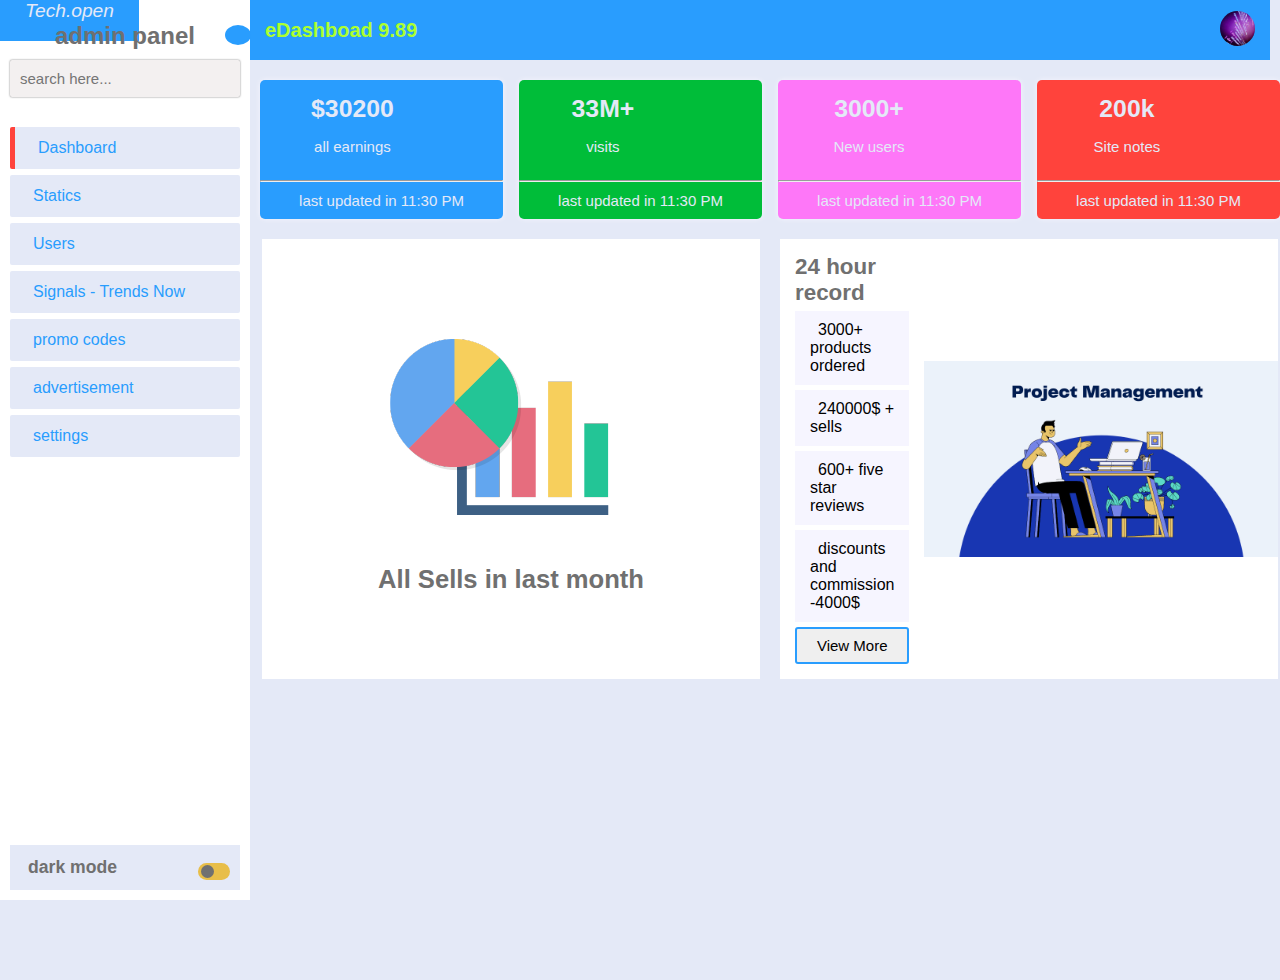
<file: index.html>
<!DOCTYPE html>
<html lang="en">
<head>
    <meta charset="UTF-8">
    <meta http-equiv="X-UA-Compatible" content="IE=edge">
    <meta name="viewport" content="width=device-width, initial-scale=1.0">
    <title></title>
    <link rel="stylesheet" href="style.css">
    <link rel="stylesheet" href="https://cdnjs.cloudflare.com/ajax/libs/font-awesome/6.4.0/css/all.min.css" integrity="sha512-iecdLmaskl7CVkqkXNQ/ZH/XLlvWZOJyj7Yy7tcenmpD1ypASozpmT/E0iPtmFIB46ZmdtAc9eNBvH0H/ZpiBw==" crossorigin="anonymous" referrerpolicy="no-referrer" />

</head>
<body>
    <nav class="sidebar">
     
        <div>
        <div class="image-text">
            <span class="image">
                <i class="fa-brands fa-algolia"> <span>Tech.open</span> </i>
                <h2>admin panel</h2>
                   <i class="fa-solid fa-chevron-left"></i>
            </span>
        </div>
        <div class="search">
            <input type="search" name="search" id="" placeholder="search here...">
            <i class="fa-solid fa-magnifying-glass"></i>
        </div>

        <div class="nav">
            <ul>
                 <li class="active"><i class="fa-solid fa-gauge"></i><a href="index.html">Dashboard</a></li>
                 <li><i class="fa-solid fa-layer-group"></i><a href="static.html">Statics</a></li>
                 <li><i class="fa-solid fa-user"></i><a href="users.html">Users</a></li>
                 <li><i class="fa-solid fa-money-bill-trend-up"></i><a href="signals.html">Signals - Trends Now</a></li>
                 <li><i class="fa-solid fa-receipt"></i><a href="promocode.html">promo codes</a></li>
                 <li><i class="fa-solid fa-rectangle-ad"></i><a href="advertisement.html">advertisement</a></li>
                 <li><i class="fa-solid fa-gear"></i><a href="settings.html">settings</a></li>
            </ul>
        </div>
    </div>
        <div class="dark-mode">
            <h2><i class="fa-solid fa-circle-half-stroke"></i>dark mode</h2>
            <div class="dark"></div>
        </div>
    </nav>

    <section class="home">
        <header>
            <div><h2>eDashboad 9.89</h2></div>
            <div class="fa-solid fa-bars dash-bar"></div>
            <div class="badges">
                <i class="fa-solid fa-envelope"></i>
                <i class="fa-solid fa-bell"></i>
                <div class="profile"><img src="profile.jpg" alt=""></div>
            </div>
        </header>
 
        <div class="contents">
        <div class="cards">
            <div class="card">
                <div>
                <div class="head">
                     <h2>$30200</h2>
                     <p>all earnings</p>
                </div>
                <div class="icon">
                    <i class="fa-solid fa-arrow-trend-up"></i>
                </div>
                </div>
                <hr>
                <p class="para"> last updated in 11:30 PM</p>
            </div>

            <div class="card" id="green">
                <div>
                <div class="head">
                     <h2>33M+</h2>
                     <p>visits</p>
                </div>
                <div class="icon">
                   <i class="fa-solid fa-eye"></i>
                </div>
                </div>
                <hr>
                <p class="para"> last updated in 11:30 PM</p>
            </div>

            <div class="card" id="violate">
                <div>
                <div class="head">
                     <h2>3000+</h2>
                     <p>New users</p>
                </div>
                <div class="icon">
                   <i class="fa-solid fa-user-plus"></i>
                </div>
                </div>
                <hr>
                <p class="para"> last updated in 11:30 PM</p>
            </div>

            <div class="card" id="red">
                <div>
                <div class="head">
                     <h2>200k</h2>
                     <p>Site notes</p>
                </div>
                <div class="icon">
                   <i class="fa-sharp fa-solid fa-file-signature"></i>
                </div>
                </div>
                <hr>
                <p class="para"> last updated in 11:30 PM</p>
            </div>

        </div>


        <div class="summery">

            <div class="charts">
                <img src="chart-icon.png" alt="">
                <h2>All Sells in last month</h2>
            </div>

            <div class="about-report">
             <div>
                <div class="history">
                  <h2>24 hour record</h2>
                  <ul>
                    <li><i class="fa-solid fa-box"></i>3000+ products ordered</li>
                    <li><i class="fa-solid fa-box"></i>240000$ + sells</li>
                    <li><i class="fa-solid fa-box"></i>600+ five star reviews</li>
                    <li><i class="fa-solid fa-box"></i>discounts and commission -4000$</li>
                  </ul>
                  <button class="btn-outline">View More</button>
                </div>

                <div class="profit">
                    <img src="Projectm.webp" alt="">
                </div>
             </div>
            </div>

        </div>

        </div>
          
    </section>
   <script src="script.js"></script>
</body>
</html>
</file>
<file: style.css>
* {
    font-family: 'Segoe UI', Tahoma, Geneva, Verdana, sans-serif;
    padding: 0;
    margin: 0;
    box-sizing: border-box;
    list-style: none;
}

:root {
    --body-color: #e4e9f7;
    --sidebar-color: #fff;
    --primary-color: #299dfe;
    --primary-dark-color: #f700ff;
    --green-color: rgb(0, 189, 57) ;
    --violate-color: rgba(255, 113, 248, 0.952);
    --primary-red: #ff433c;
    --primary-color-light: #f6f5ff;
    --toggle-color: #ddd;
    --text-color: #707070;
    --trans-03: all 0.2s ease;
    --trans-03: all 0.3s ease;
    --trans-04: all 0.4s ease;
    --trans-05: all 0.5s ease;

}

body.dark {
        --body-color: #535353;
    --sidebar-color: rgb(71, 52, 155);
    --primary-color: #299dfe;
    --primary-dark-color: #f700ff;
    --green-color: rgb(0, 189, 57) ;
    --violate-color: rgba(255, 113, 248, 0.952);
    --primary-red: #ff433c;
    --primary-color-light: #727272;
    --toggle-color: rgb(145, 141, 141);
    --text-color: #6b6b6b;
}

input[type="search"]::-webkit-search-decoration,
input[type="search"]::-webkit-search-cancel-button,
input[type="search"]::-webkit-search-results-button,
input[type="search"]::-webkit-search-results-decoration { display: none; }

body {
    display: flex;
    height: 100vh;
    background-color: var(--body-color);
    position: relative;
    max-width: 100%;
    overflow-x: hidden;
}

section {
    position: relative;
    left: 250px;
    width: calc(100% - 260px);
    transition: var(--trans-04);
}
.btn-outline {
    padding: 8px 12px;
    border: 2px solid var(--primary-color);
    width: 100%;
    border-radius: 3px;
        font-size: 15px;
    cursor: pointer;
    transition: var(--trans-03);

}
.btn-outline:hover {
    background: var(--primary-color);
    color: var(--sidebar-color);

}
.fa-chevron-left {
    position: absolute;
    top: 50%;
    left: 90%;
    z-index: 10;
    color: rgb(255, 255, 255);
    padding: 10px 13px;
    background-color: var(--primary-color);
    border-radius: 50%;
    cursor: pointer;
}
.sidebar {
    display: flex;
    flex-direction: column;
    justify-content: space-between;
    position: fixed;
    top: 0;
    left: 0;
    height: 100%;
    width: 250px;
    background-color: var(--sidebar-color);
    transition: var(--trans-05);
    z-index: 10;
}
.sidebar.close ~ section {
    left: 70px;
    width: calc(100% - 70px);
}
.sidebar.close .fa-chevron-left {
    transform: rotate(180deg);
}
.sidebar.close h2 {
    font-size: 15px;
}
.close {
    width: 66px;
    transition: all ease 0.5s;
}
.sidebar.close .nav ul li {
    border-radius: 10px;
}
.sidebar.close .nav ul li a{
    display: none;
}

.sidebar.close .dark-mode h2 {
    visibility: hidden;
}
.sidebar.close .dark-mode .dark {
    left: 6px;
}
.sidebar.close .search input{
    visibility: hidden;
}
.sidebar.close .search i {
    text-align: center;
}
.sidebar.close .image-text .image span {
    display: none;
}
.sidebar .image-text {
    position: relative;
    border-radius: 6px;
}

.sidebar .image-text .fa-algolia{
    width: 100%;
    padding: 20px 25px;
    background-color: var(--primary-color);
    text-align: center;
    color: var(--body-color);
    font-size: 1.2rem;
}

.sidebar .image-text h2 {
    text-align: center;
    color: var(--text-color);
}
body.dark .sidebar .image-text h2{
    color: white;
}
.search {
    width: 100%;
    padding: 10px;
    position: relative;
}

.search .fa-magnifying-glass {
    position: absolute;
    top: 10px;
    right: 10px;
    padding: 12px;
}
.search .fa-magnifying-glass:hover {
    background-color: var(--primary-color);
    box-shadow: 0 0 2px var(--primary-color);
    color: var(--body-color);
    cursor: pointer;
}
.search  input {
    width: 100%;
    padding: 10px 10px;
    border: none;
    border-radius: 2px;
    box-shadow: 0 0 2px #707070;
    background: #f3f0f0;
    color:#292929;
    font-size: 15px;
    outline: none;
}

.nav {
    display: flex;
    justify-content: center;
    flex-direction: column;
    padding: 20px 10px;
    transition: var(--trans-05);
}
.nav ul {
        position: relative;
}

.nav ul li{
    padding: 12px 15px;
    margin-bottom: 6px;
    background-color: var(--body-color);
    border-radius: 2px;
    cursor: pointer;
}
.nav ul li.active{
    border-left: 5px solid var(--primary-red);
}
.nav ul li i {
    margin-right: 8px;
    color: var(--primary-color);
}
.nav ul li:hover i {
    color: var(--primary-color-light);
}
.nav ul li a {
    font-size: 16px;
    text-decoration: none;
    color:var(--primary-color);
}

.nav ul li:hover {
    background: var(--primary-color);
}

.nav ul li:hover a {
    color: var(--primary-color-light);
}

.dark-mode {
    display: flex;
    margin: 10px;
    background-color: var(--body-color);
    justify-content: space-between;
    position: relative;
}

.dark-mode h2 {
    font-size: 1.1rem;
    color: var(--text-color);
    padding: 12px;
}
.dark-mode h2 i {
    color: var(--primary-color);
    margin-right: 6px;
}

.dark-mode .dark {
    display: block;
    content: '';
    position: absolute;
    top: 18px;
    right: 10px;
    width: 32px;
    height: 17px;
    background-color: rgba(233, 178, 28, 0.795);
    border-radius: 10px;
}

.dark-mode .dark::before{
    display: block;
    content: '';
    position: absolute;
    top:2px;
    left: 3px;
    width: 13px;
    height: 13px;
    border-radius: 50%;
    background-color: var(--text-color);
    transition: var(--trans-03) ;
}



.home header {
    width: 100%;
    padding: 14px 15px;
    height: 60px;
    background-color: var(--primary-color);
    display: flex;
    justify-content: space-between;
    align-items: center;
    z-index: 100;
}

.home header h2 {
    color: greenyellow;
    font-size: 20px;
}

.home header .fa-bars {
    display: none;
}

.home header .badges {
    display: flex;
    justify-content: center;
    align-items: center;
    gap: 2em;
}
.home header .badges i {
    font-size: 1.15rem;
    color: var(--body-color);
    cursor: pointer;
}
.home header .badges .profile {
    margin-left: 2REM;
}
.home header .badges .profile img {
    width: 35px;
    height: 35px;
    border-radius: 50%;
}


.home .contents {
    margin: 20px 10px;
    width: 100%;
    height: 100%;
    background-color: var(--body-color);
}

.contents .cards {
    display: grid;
    grid-template-columns: repeat(4, 1fr);
    gap: 1rem;
}

.contents .cards .card {
    background-color: var(--primary-color);
    box-shadow: 0 0 5px #f6f5ff;
    border-radius: 5px;
}

.contents .cards .card div {
    display: flex;
    align-items: center;
    justify-content: space-around;
}

.contents .cards .card div .head {
    display: flex;
    flex-direction: column;
    padding: 15px;
}
.contents .cards .card div .head h2 {
    color: var(--body-color);
    font-size: 1.55rem;
    margin-bottom: 5px;
}

.contents .cards .card div .head p {
    font-size: 15px;
    color:  var(--body-color);
}
.contents .cards .card div .icon {
    font-size: 2.2rem;
    color: var(--primary-dark-color);
    margin-left: 0px;
}
.contents .cards .card hr {
    width: 100%;
    height: 2px solid var(--sidebar-color);
}
.contents .cards .card p{
    font-size: 15px;
    color:  var(--body-color);
    padding: 10px;
    text-align: center;
}
.contents .cards #green {
    background: var(--green-color);
}
.contents .cards #green  i{
    color: white;
}

.contents .cards #violate {
    background: var(--violate-color);
}
.contents .cards #violate  i{
    color: var(--primary-color);
}

.contents .cards #red {
    background: var(--primary-red);
}
.contents .cards #red  i{
    color: white;
}

.summery {
    margin: 20px 2px;
    display: grid;
    grid-template-columns: repeat(2, 1fr);
    gap: 20px;

}
.summery .charts {
   background-color: var(--sidebar-color);
   display: flex;
   justify-content: center;
   align-items: center;
   flex-direction: column;
}
.summery .charts h2 {
    font-size: 1.6rem;
    padding: 15px;
    color: var(--text-color);
}

.summery .about-report {
    background-color: var(--sidebar-color);
    width: 100%;
    height: 400px;
    height: auto;
}
.summery .about-report div {
    display: flex;
    justify-content: space-between;
    align-items: center;
}

.about-report div .history {
    display: flex;
    flex-direction: column;
    align-items: center;
    justify-content: center;
    padding: 15px;
}
.about-report div .history h2 {
    font-size: 1.4rem;
    color: var(--text-color);
}

.about-report div .history ul li {
    padding: 10px 15px;
    margin: 5px 0;
    width: 100%;
    font-size: 1rem;
    background: var(--primary-color-light);
}
.about-report div .history ul li i {
    margin-right: 8px;
    color: var(--primary-color);
}
div .profit img {
    max-width: 100%;
    height: 100%;
}

.conten{
    min-height: 80vh;
    display: flex;
    justify-content: center;
    align-items: center;
}

.conten .box {
    padding: 2rem 1rem;
    max-width: 600px;
    display: flex;
    justify-content: center;
    align-items: center;
    flex-direction: column;
    gap: 1rem;
}
.conten .box  i {
    font-size: 4.5rem;
    color: var(--text-color);
}

.conten .box h2 {
    color: var(--primary-color);
}

.conten .box a {
    text-decoration: none;
}






body.dark .image h2 {
    color: var(--body-color);
}

body.dark  .dark-mode .dark::before{
    left: 16px;
    background: var(--body-color);
}


body.dark .sidebar{
    background: var(--text-color);
}

body.dark .search input{
    background-color: #4d4d52;
    color: var(--sidebar-color);
    box-shadow: 0 0 2px #fff;
}
body.dark .search i{
    color: var(--sidebar-color);
}

body.dark {
    background-color: rgba(34, 34, 34, 0.808);
}

body.dark .nav ul li {
    background: black;
}
body.dark .nav ul li:hover {
    background: var(--primary-color);
    border: none;
}
body.dark .nav ul li a{
    color: #ddd;
}
body .sidebar.close .dark-mode{
    background: transparent;
}
.sidebar.close .nav ul li.active{
    border: none;
    background-color: rgb(99, 63, 63);
}
body.dark .sidebar.close .dark-mode {
    background: transparent;
    color: #fff;
}
body.dark .dark {
    background: #8358e9;
}

body.dark .home header {
    background-color: var(--primary-dark-color);
}



@media (max-width: 992px) {

    .contents .cards {
    display: grid;
    grid-template-columns: repeat(2, 1fr);
    gap: 1.5rem;
    }
   .contents .cards .card {
    max-width: 500px;
    margin: 0px 30px;
   }

   .summery {
    margin: 30px 2px;
    display: grid;
    grid-template-columns:  1fr;
    gap: 20px;
   }

   .summery .about-report div .history{
    width: 100%;
    justify-content: center;
    align-items: center;
   }
   .summery .about-report div .profit img{
    width: 500px;
   }
    .summery .about-report button {
        max-width: 200px;
    }
}


@media (max-width: 678px) {

    .contents .cards {
    display: grid;
    grid-template-columns: repeat(1, 1fr);
    gap: 1.5rem;
    }
   .contents .cards .card {
    max-width: 500px;
    margin: 0px 30px;
   }
   .summery  .about-report{
    height: 100%;
    padding: 20px;
   }
   
   .summery  .about-report div{
    display: flex;
    flex-direction: column;
   }

   .home header .fa-bars {
    display: block;
    font-size: 1.2rem;
    color: var(--body-color);
    padding: 10px 15px;
    cursor: pointer;
   }

   .home header .badges {
    display: flex;
    flex-direction: column;
    align-items: center;
    position: absolute;
    right: 0px;
    top: -150px;
    gap: 0.5rem;
    background-color: var(--sidebar-color);
    padding:  .9rem 1rem;
    transition: var(--trans-03);
    }
    .home header .badges.added {
        top: 60px;
    }
    .home header .badges i{
    font-size: 1.6rem;
    color: var(--body-color);
    background-color: #299dfe;
    padding: 2px 1rem;
    }
    div .profile {
    margin-right: 30px;
    }

    .summery .charts {
   display: flex;
   align-items: flex-start;
   padding-left: 50px;
   background-color: var(--sidebar-color);
   max-width: 500px !important;
   margin-right: 10px;
   }
    .summery .about-report {
        max-width: 500px !important;
    }
    .summery .about-report .history{
        align-items: flex-start;
        margin-right: 80px;
    }
    .summery .about-report button {
        max-width: 200px;
    }
}
</file>
